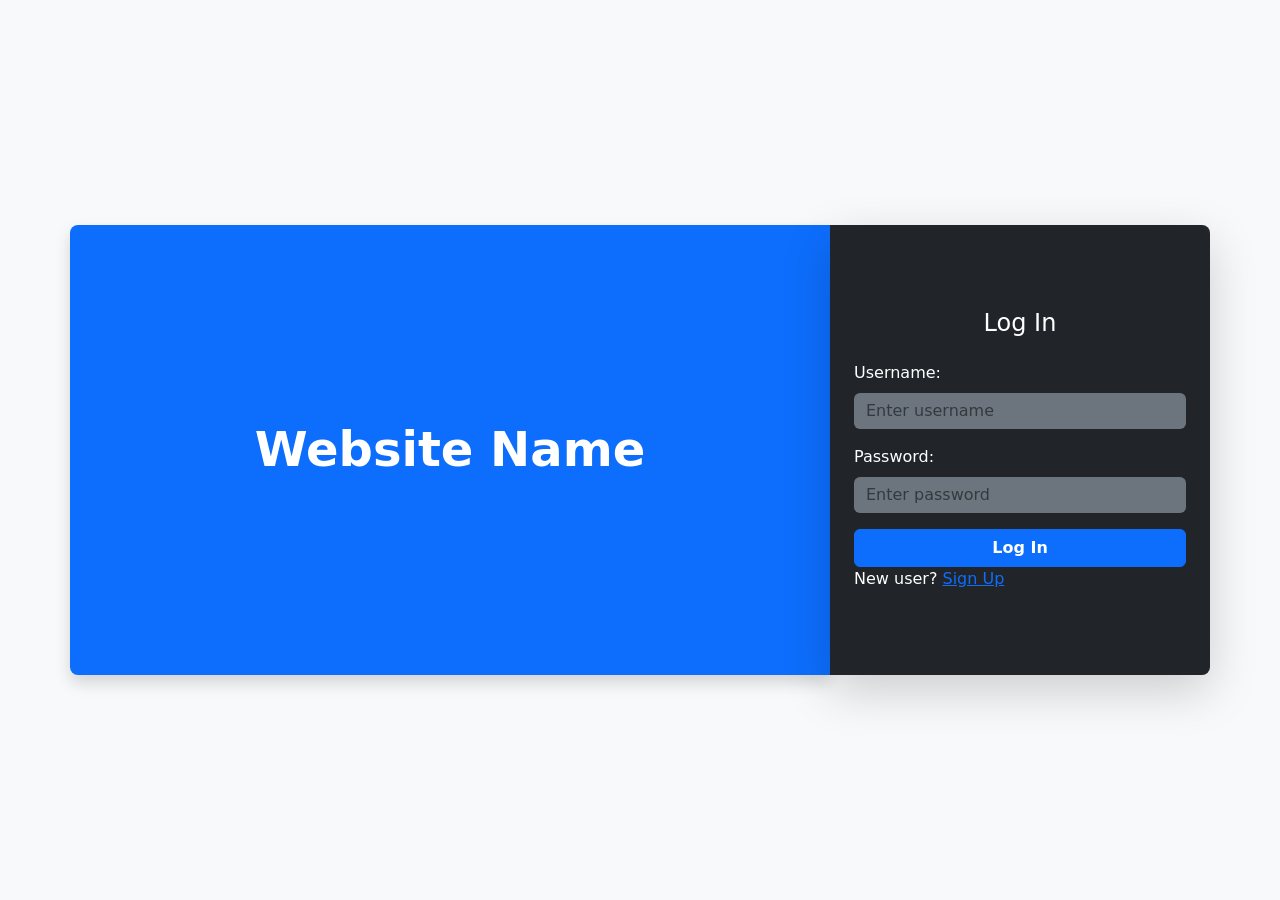
<file: index.html>
<!DOCTYPE html>
<html>
<head>
	<meta charset="utf-8">
	<meta name="viewport" content="width=device-width, initial-scale=1">
	<title>Log In</title>
	<link rel="stylesheet" type="text/css" href="style.css">
	<link rel="stylesheet" type="text/css" href="bootstrap-5.3.8-dist/css/bootstrap.css">
</head>
<body class="d-flex justify-content-center align-items-center vh-100 bg-light">
	<div class="container h-50">
		<div class="row h-100">

			<!--left-->
			<div class="col-md-8 d-flex shadow rounded-start-3 justify-content-center align-items-center bg-primary text-white">
				<h1 class="display-5 fw-bold m-0">Website Name</h1>
			</div>

			<!--right-->
			<div class="col-md-4 bg-dark shadow-lg rounded-end-3 text-white d-flex flex-column justify-content-center p-4">
				<h4 class="text-center mb-4">Log In</h4>
				<form>
					<div class="mb-3">
						<label class="form-label">Username:</label>
						<input type="text" class="form-control bg-secondary border-0 text-white" placeholder="Enter username">
					</div>
					
					<div class="mb-3">
						<label class="form-label">Password:</label>
						<input type="password" class="form-control bg-secondary border-0 text-white" placeholder="Enter password">
					</div>

					<button type="submit" class="btn btn-primary w-100 fw-semibold">Log In</button>
				</form>

				<div>
					New user? <a href="signup.html" style="color:var(--bs-blue)">Sign Up</a>
				</div>
			</div>
		</div>
	</div>
</body>
</html>
</file>
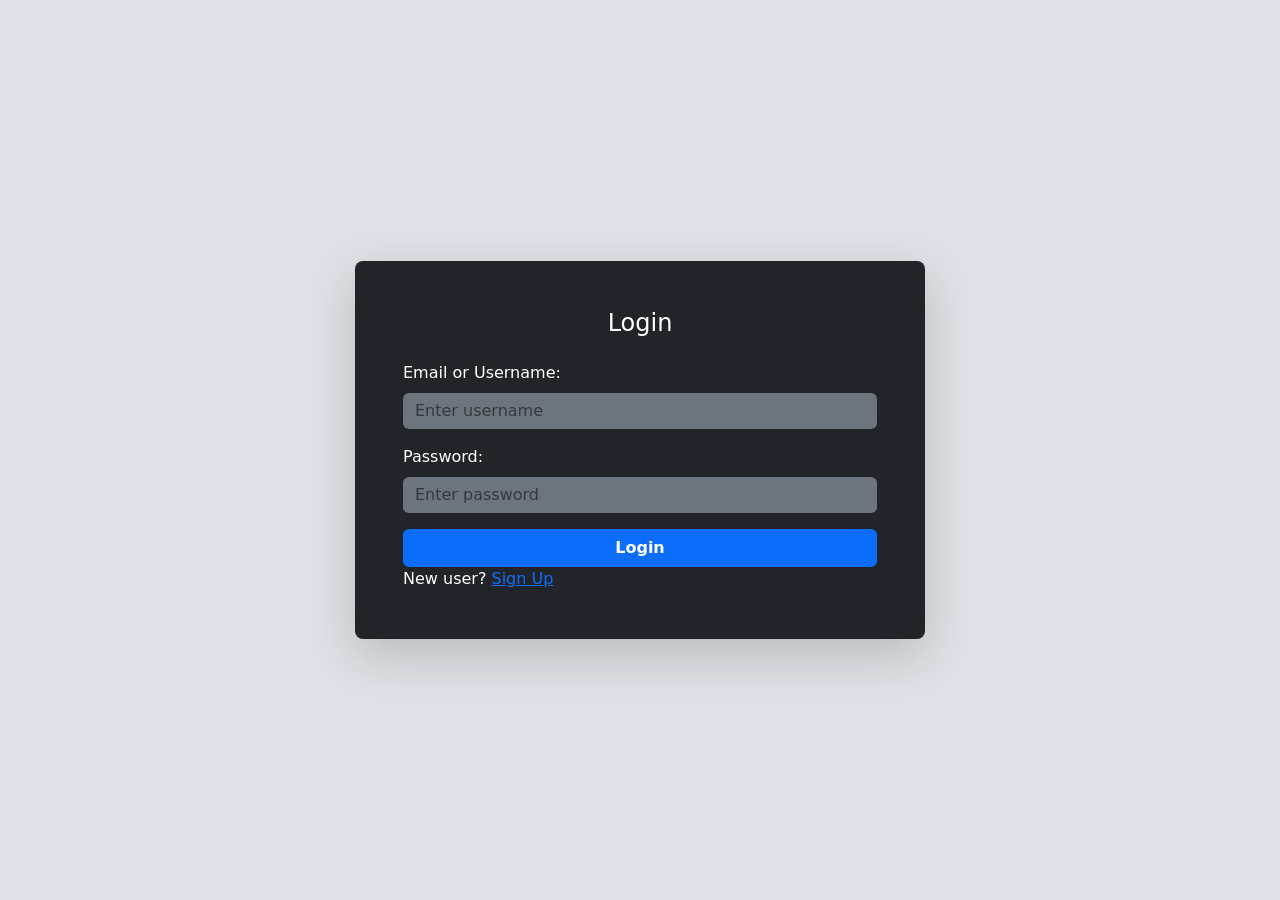
<file: login.html>
<!DOCTYPE html>
<html>
<head>
	<meta charset="utf-8">
	<meta name="viewport" content="width=device-width, initial-scale=1">
	<title>Log In</title>
	<link rel="stylesheet" type="text/css" href="style.css">
	<link rel="stylesheet" type="text/css" href="bootstrap-5.3.8-dist/css/bootstrap.css">
</head>
<body class="d-flex justify-content-center align-items-center vh-100 mx-2" style="background-color:var(--bs-gray-300);">
	<div class="container">
		<div class="row h-100 d-flex justify-content-center">

			<!--left-->
			<!-- <div class="col-md-8 d-flex shadow-lg rounded-start-3 justify-content-center align-items-center bg-light text-white p-5"> -->
				<!-- <h1 class="display-5 text-black fw-bold m-0">Website Name</h1> -->
			<!-- </div> -->

			<!--right-->
			<div class="col-12 col-lg-6 bg-dark shadow-lg rounded-3 text-white d-flex flex-column justify-content-center p-5">
				<h4 class="text-center mb-4">Login</h4>
				<form>
					<div class="mb-3">
						<label class="form-label">Email or Username:</label>
						<input type="text" class="form-control bg-secondary border-0 text-white" placeholder="Enter username">
					</div>
					
					<div class="mb-3">
						<label class="form-label">Password:</label>
						<input type="password" class="form-control bg-secondary border-0 text-white" placeholder="Enter password">
					</div>

					<button type="submit" class="btn btn-primary w-100 fw-semibold">Login</button>
				</form>

				<div>
					New user? <a href="register.html" style="color:var(--bs-blue)">Sign Up</a>
				</div>
			</div>
		</div>
	</div>
</body>
</html>
</file>
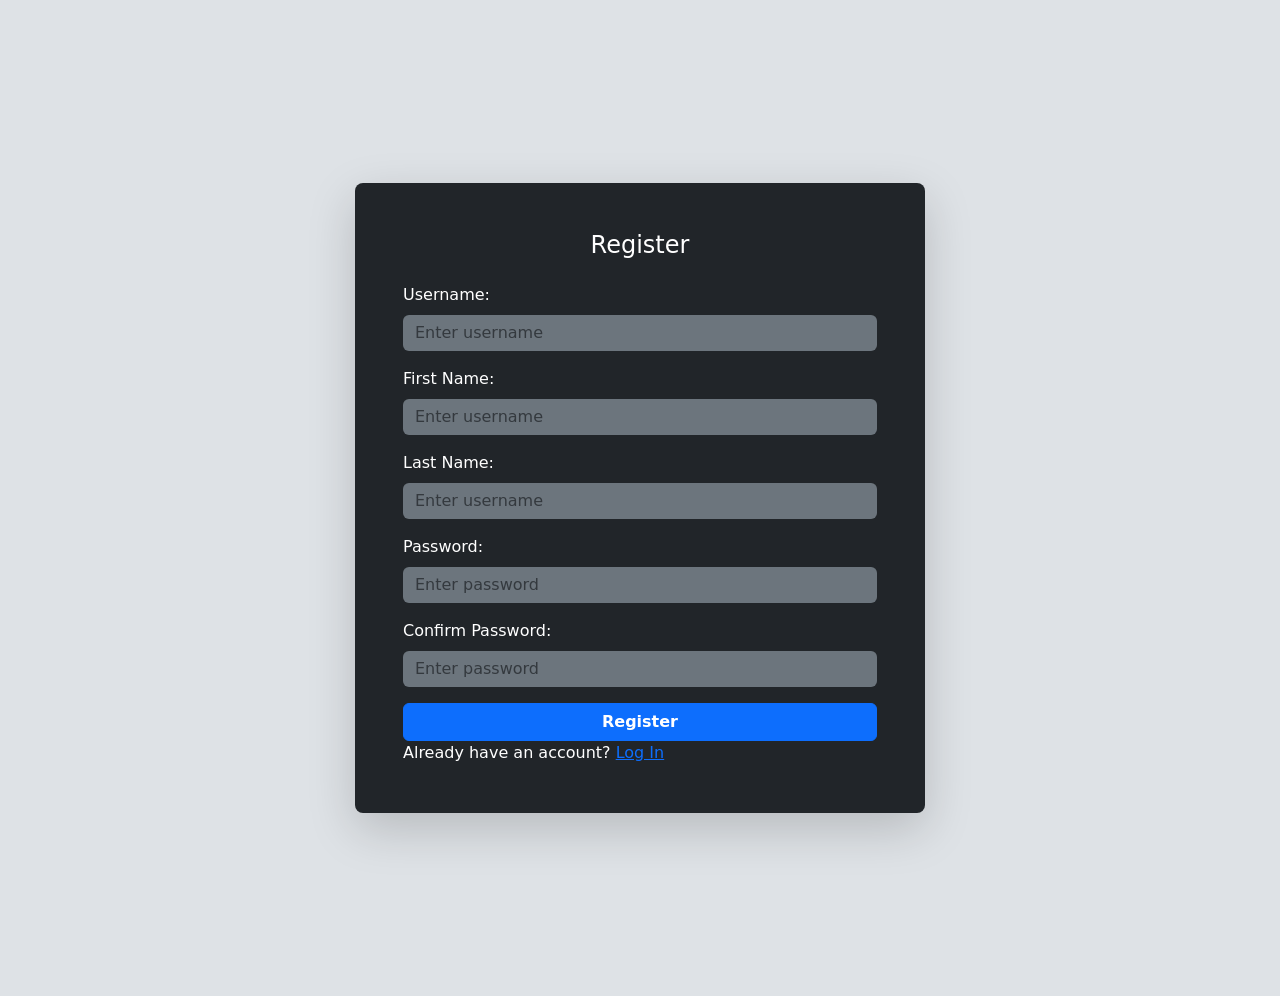
<file: register.html>
<!DOCTYPE html>
<html>
<head>
	<meta charset="utf-8">
	<meta name="viewport" content="width=device-width, initial-scale=1">
	<title>Sign Up</title>
	<link rel="stylesheet" type="text/css" href="style.css">
	<link rel="stylesheet" type="text/css" href="bootstrap-5.3.8-dist/css/bootstrap.css">
</head>
<body class="d-flex justify-content-center align-items-center vh-100 my-5 mx-2" style="background-color:var(--bs-gray-300);">
	<div class="container">
		<div class="row h-100 d-flex justify-content-center">

			<!--left-->
			<!-- <div class="col-md-8 d-flex shadow-lg rounded-start-3 justify-content-center align-items-center bg-light text-white p-5"> -->
				<!-- <h1 class="display-5 text-black fw-bold m-0">Website Name</h1> -->
			<!-- </div> -->

			<!--right-->
			<div class="col-12 col-lg-6 bg-dark shadow-lg rounded-3 text-white d-flex flex-column justify-content-center p-5">
				<h4 class="text-center mb-4">Register</h4>
				<form>
					<div class="mb-3">
						<label class="form-label">Username:</label>
						<input type="text" class="form-control bg-secondary border-0 text-white" placeholder="Enter username">
					</div>

					<div class="mb-3">
						<label class="form-label">First Name:</label>
						<input type="text" class="form-control bg-secondary border-0 text-white" placeholder="Enter username">
					</div>

					<div class="mb-3">
						<label class="form-label">Last Name:</label>
						<input type="text" class="form-control bg-secondary border-0 text-white" placeholder="Enter username">
					</div>
					
					<div class="mb-3">
						<label class="form-label">Password:</label>
						<input type="password" class="form-control bg-secondary border-0 text-white" placeholder="Enter password">
					</div>
					
					<div class="mb-3">
						<label class="form-label">Confirm Password:</label>
						<input type="password" class="form-control bg-secondary border-0 text-white" placeholder="Enter password">
					</div>

					<button type="submit" class="btn btn-primary w-100 fw-semibold">Register</button>
				</form>

				<div>
					Already have an account? <a href="login.html" style="color:var(--bs-blue)">Log In</a>
				</div>
			</div>
		</div>
	</div>
</body>
</html>
</file>
<file: style.css>
body {
	font-family: 'Verdana';
}
.border-right-1 {
	border-right: 1px solid grey;
}
.border-right-2 {
	border-right: 4px solid grey;
}
.border-right-3 {
	border-right: 8px solid grey;
}
</file>
